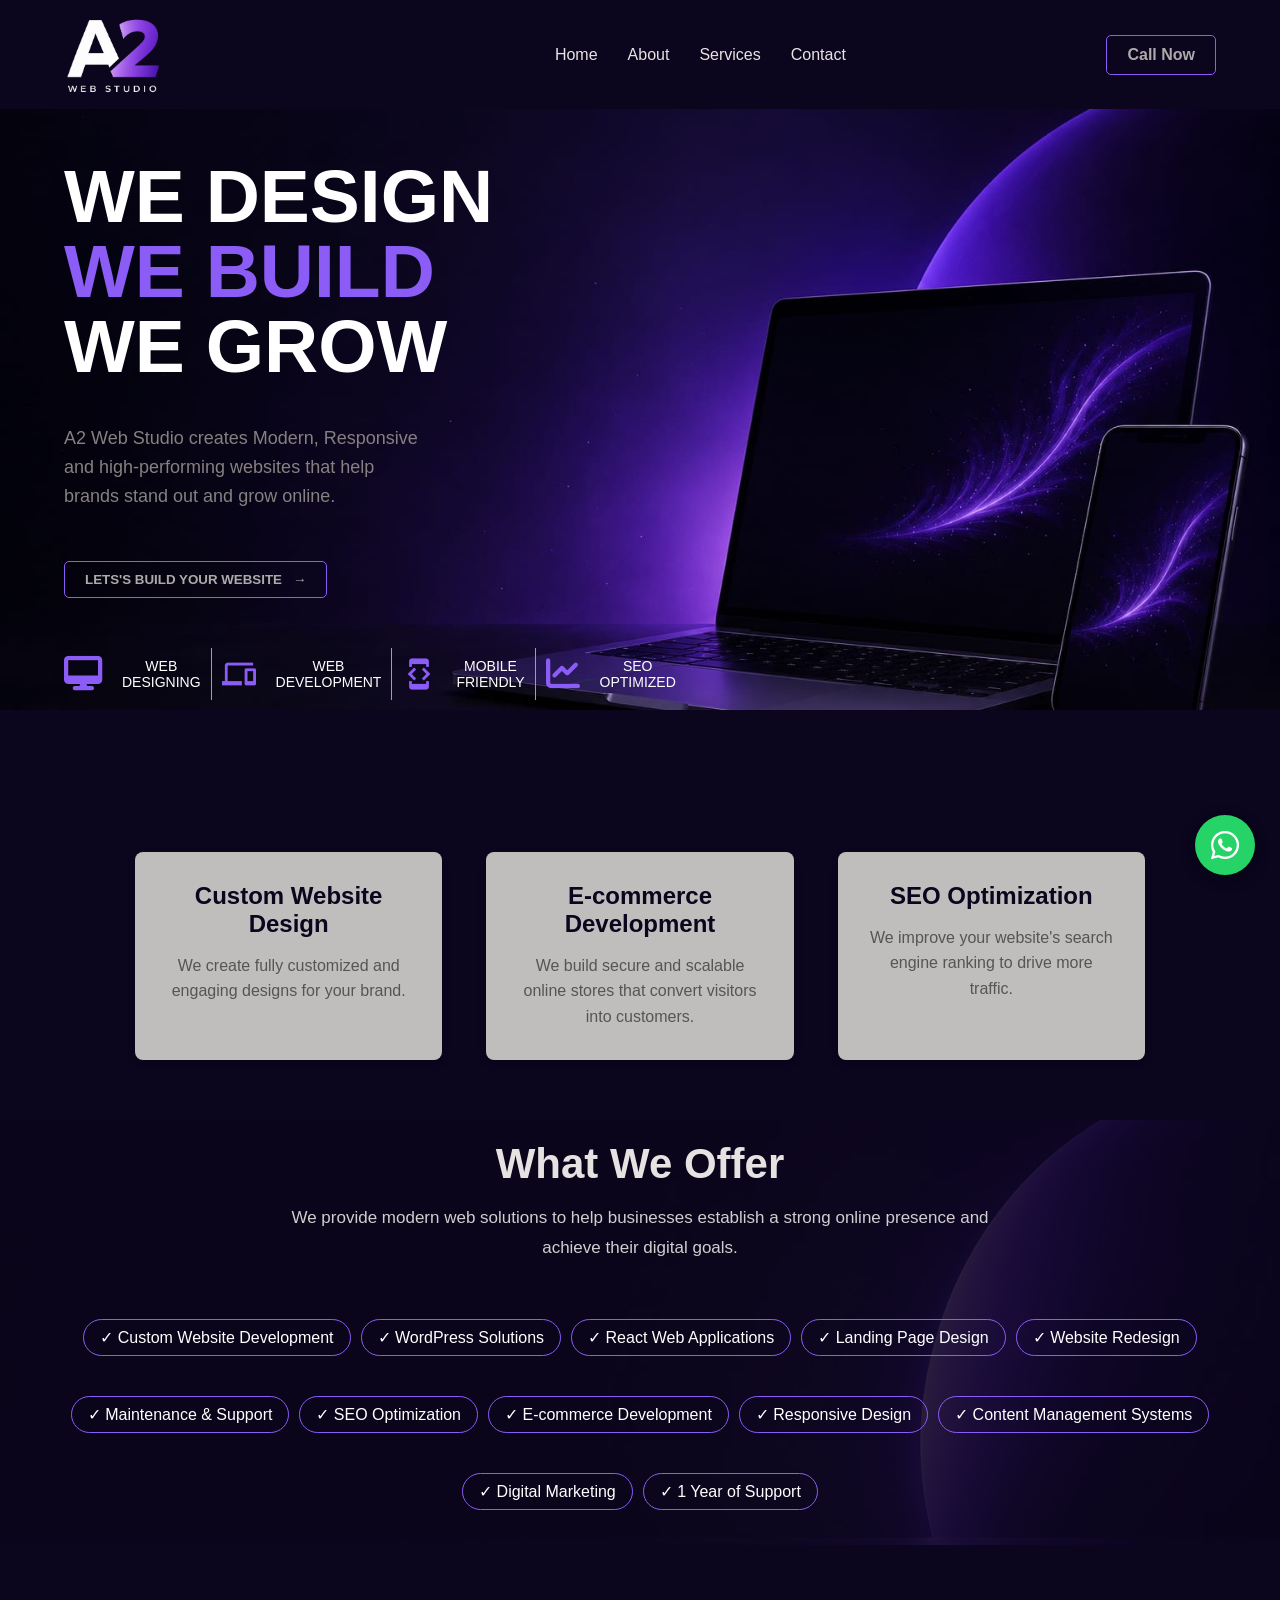
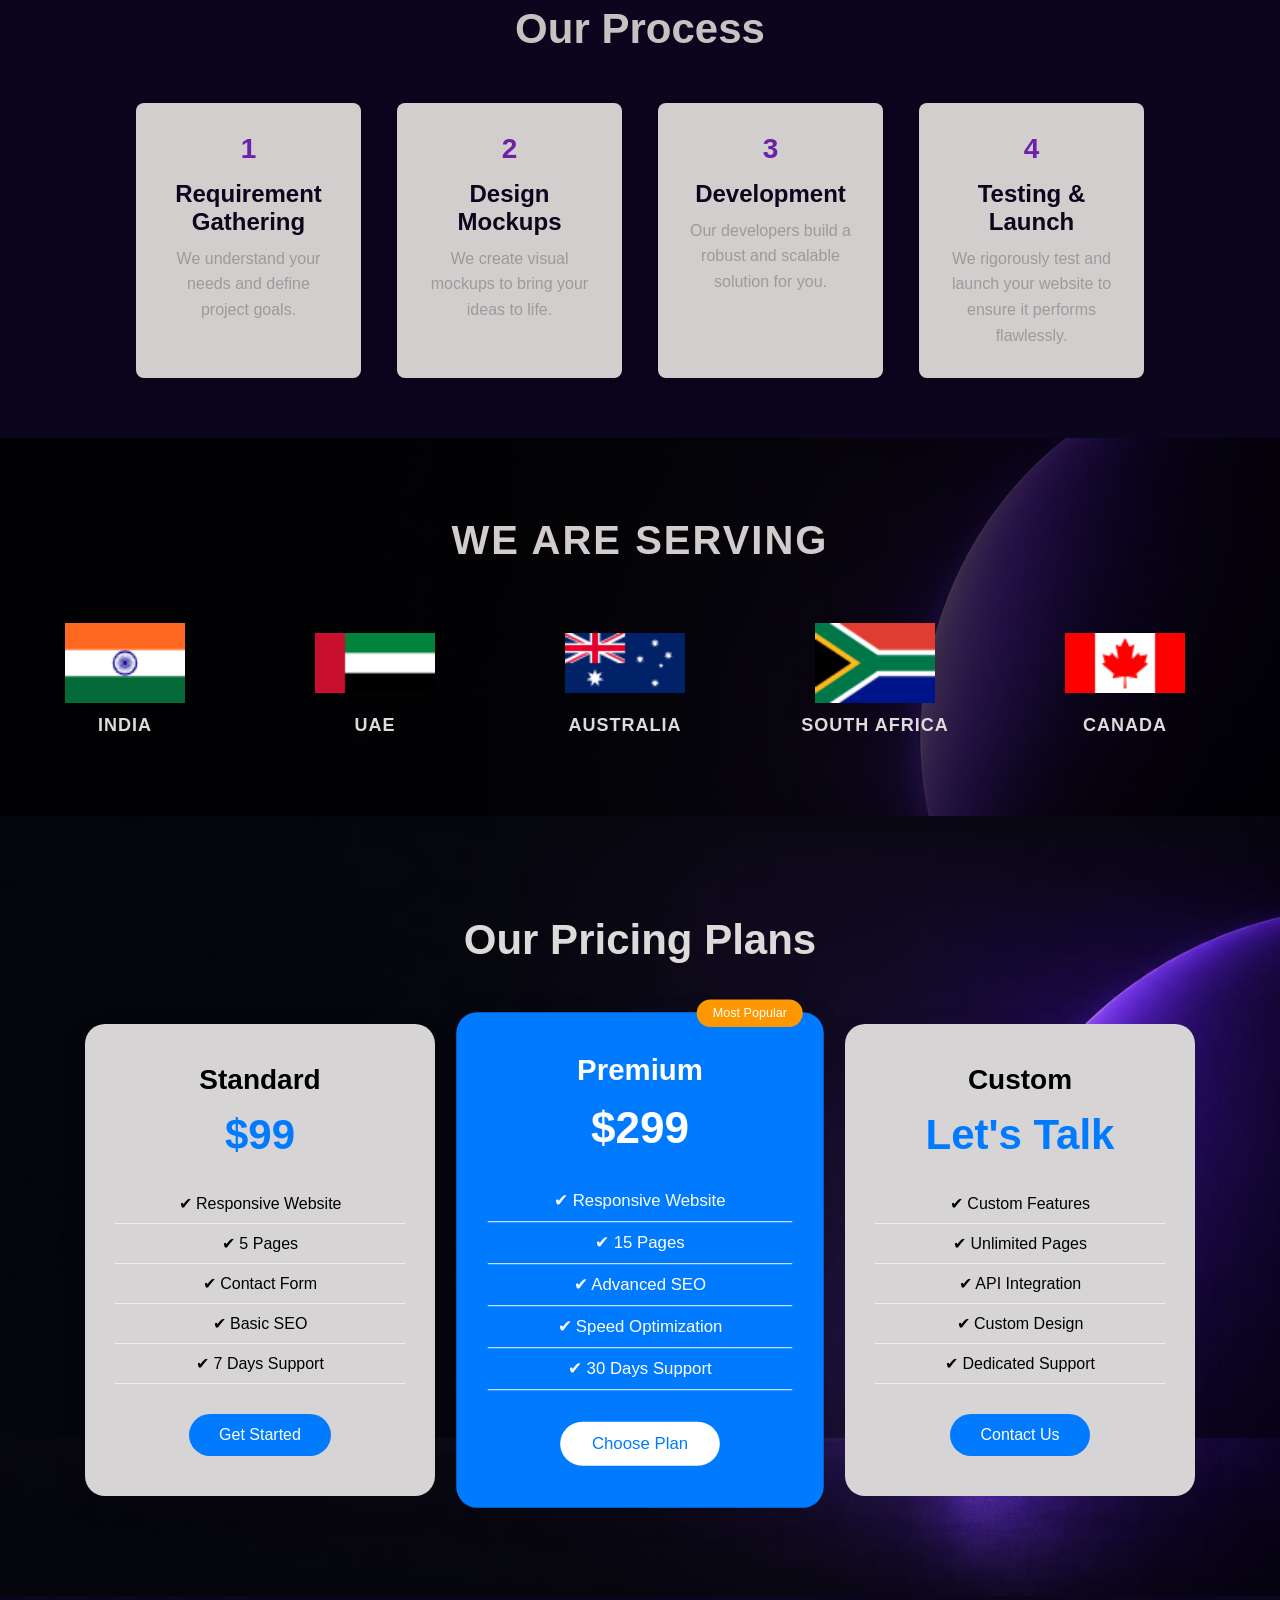
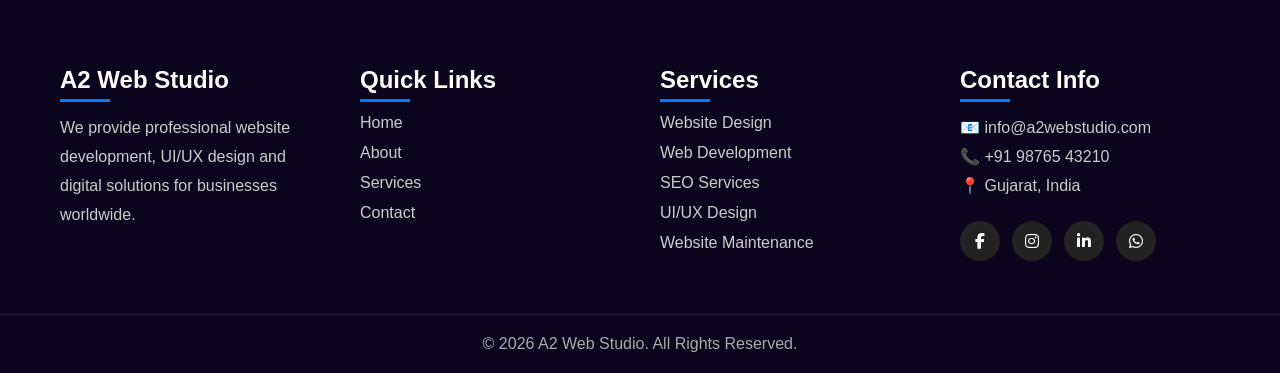
<file: index.html>
<!DOCTYPE html>
<html lang="en">
<head>
    <meta charset="UTF-8">
    <meta name="viewport" content="width=device-width, initial-scale=1.0">
    <title>A2 Web Studio</title>
    <link rel="stylesheet" href="index.css">
    <link rel="stylesheet" href="https://cdnjs.cloudflare.com/ajax/libs/font-awesome/4.7.0/css/font-awesome.min.css">
    <link href="https://fonts.googleapis.com/icon?family=Material+Icons" rel="stylesheet">
    <link rel="stylesheet"
href="https://cdnjs.cloudflare.com/ajax/libs/font-awesome/6.5.1/css/all.min.css">
    <link rel="stylesheet"
href="https://cdnjs.cloudflare.com/ajax/libs/font-awesome/6.7.2/css/all.min.css">
</head>
<body>

<header>

    <!-- Logo -->
    <div class="logo">
        <img src="img/logo1.png" alt="A2 Web Studio">
    </div>

    <!-- Navigation -->
    <nav class="navigation">
        <ul>
            <li><a href="index.html">Home</a></li>
            <li><a href="about.html">About</a></li>
            <li><a href="services.html">Services</a></li>
            <li><a href="contact.html">Contact</a></li>
        </ul>
    </nav>

    <!-- Call Button -->
    <div class="header-btn">
        <a href="tel:+919999999999" class="call-btn">
            Call Now
        </a>
    </div>

    <!-- Toggle Button -->
    <div class="toggle-btn">
        ☰
    </div>

</header>


<!--==========================================================
                  Banner Section
================================================================-->

<div class="banner">

    <div class="banner-content">

       <h1>WE DESIGN<br>
        <span style="color:#8b5cf6;">WE BUILD</span>
        <br>WE GROW</h1>

        

       <p>A2 Web Studio creates Modern, Responsive<br> and high-performing websites that help<br> brands stand out and grow online.</p>

       <button>LETS'S BUILD YOUR WEBSITE &nbsp; →</button>


    <div class="icon">

       <i class="fa fa-desktop" style="font-size:34px; color:#8b5cf6;"></i> 
       <span>WEB <br>DESIGNING</span>

       <i class="material-icons" style="font-size:34px;color:#8b5cf6">devices</i>
       <span>WEB <br>DEVELOPMENT</span>

       <i class="material-icons" style="font-size:34px;color:#8b5cf6">developer_mode</i>
       <span>MOBILE <br>FRIENDLY</span>

       <i class="fa fa-line-chart" style="font-size:34px;color:#8b5cf6"></i>
       <span>SEO <br> OPTIMIZED</span>
    </div>

        
    </div>

</div>
<!--====================================================
            Servies Section
==============================================================-->

<div class="services">
    <h2>Our Services</h2>
    <div class="service-list">
        <div class="service-item">
            <h3>Custom Website Design</h3>
            <p>We create fully customized and engaging designs for your brand.</p>
        </div>
        <div class="service-item">
            <h3>E-commerce Development</h3>
            <p>We build secure and scalable online stores that convert visitors into customers.</p>
        </div>
        <div class="service-item">
            <h3>SEO Optimization</h3>
            <p>We improve your website's search engine ranking to drive more traffic.</p>
        </div>
    </div>
</div>

<!--===================================================
            offer Section
======================================================-->
<section class="offer">
    
    <div class="offer-content">
        <h2>What We Offer</h2>
        
        <p>
            We provide modern web solutions to help businesses establish
            a strong online presence and achieve their digital goals.
        </p>

        <ul class="offer-list">
            <li>✓ Custom Website Development</li>
            <li>✓ WordPress Solutions</li>
            <li>✓ React Web Applications</li>
            <li>✓ Landing Page Design</li>
            <li>✓ Website Redesign</li>
            <li>✓ Maintenance & Support</li>
            <li>✓ SEO Optimization</li>
            <li>✓ E-commerce Development</li>
            <li>✓ Responsive Design</li>
            <li>✓ Content Management Systems</li>
            <li>✓ Digital Marketing</li>
            <li>✓ 1 Year of Support</li>
        </ul>

    </div>

</section>
<!--===================================================
            our process section
======================================================-->

<section class="process">
    <h2>Our Process</h2>
    <div class="process-steps">
        <div class="step">
            <div class="step-number">1</div>
            <h3>Requirement Gathering</h3>
            <p>We understand your needs and define project goals.</p>
        </div>
        <div class="step">
            <div class="step-number">2</div>
            <h3>Design Mockups</h3>
            <p>We create visual mockups to bring your ideas to life.</p>
        </div>
        <div class="step">
            <div class="step-number">3</div>
            <h3>Development</h3>
            <p>Our developers build a robust and scalable solution for you.</p>
        </div>
        <div class="step">
            <div class="step-number">4</div>
            <h3>Testing & Launch</h3>
            <p>We rigorously test and launch your website to ensure it performs flawlessly.</p>
        </div>
    </div>
</section>

<!--=======================================================
                    Serving section
=====================================================================-->


<div class="logo-slider">
    <h2>WE ARE SERVING</h2>

    <div class="logo-slide-track">

        <div class="slide">
            <img src="img/in.png" alt="India">
            <p>India</p>
        </div>

        <div class="slide">
            <img src="img/ae.png" alt="UAE">
            <p>UAE</p>
        </div>

        <div class="slide">
            <img src="img/au.png" alt="Australia">
            <p>Australia</p>
        </div>

        <div class="slide">
            <img src="img/za.png" alt="South Africa">
            <p>South Africa</p>
        </div>

        <div class="slide">
            <img src="img/ca.png" alt="Canada">
            <p>Canada</p>
        </div>

        <div class="slide">
            <img src="img/us.png" alt="USA">
            <p>USA</p>
        </div>

        <div class="slide">
            <img src="img/thailend.png" alt="Thailand">
            <p>Thailand</p>
        </div>

        <div class="slide">
            <img src="img/fr.png" alt="France">
            <p>France</p>
        </div>

        <!-- Duplicate for infinite scrolling -->

        <div class="slide">
            <img src="img/in.png" alt="India">
            <p>India</p>
        </div>

        <div class="slide">
            <img src="img/ae.png" alt="UAE">
            <p>UAE</p>
        </div>

        <div class="slide">
            <img src="img/au.png" alt="Australia">
            <p>Australia</p>
        </div>

        <div class="slide">
            <img src="img/za.png" alt="South Africa">
            <p>South Africa</p>
        </div>

        <div class="slide">
            <img src="img/ca.png" alt="Canada">
            <p>Canada</p>
        </div>

        <div class="slide">
            <img src="img/us.png" alt="USA">
            <p>USA</p>
        </div>

        <div class="slide">
            <img src="img/thailend.png" alt="Thailand">
            <p>Thailand</p>
        </div>

        <div class="slide">
            <img src="img/fr.png" alt="France">
            <p>France</p>
        </div>

    </div>
</div>
<!--========================================================
                    plan section
==============================================================-->

<section class="pricing-section">
    <h2>Our Pricing Plans</h2>

    <div class="pricing-container">

        <!-- Standard Plan -->
        <div class="pricing-card">
            <h3>Standard</h3>
            <div class="price">$99</div>
            <ul>
                <li>✔ Responsive Website</li>
                <li>✔ 5 Pages</li>
                <li>✔ Contact Form</li>
                <li>✔ Basic SEO</li>
                <li>✔ 7 Days Support</li>
            </ul>
            <a href="#" class="plan-btn">Get Started</a>
        </div>

        <!-- Premium Plan -->
        <div class="pricing-card featured">
            <span class="badge">Most Popular</span>
            <h3>Premium</h3>
            <div class="price">$299</div>
            <ul>
                <li>✔ Responsive Website</li>
                <li>✔ 15 Pages</li>
                <li>✔ Advanced SEO</li>
                <li>✔ Speed Optimization</li>
                <li>✔ 30 Days Support</li>
            </ul>
            <a href="#" class="plan-btn">Choose Plan</a>
        </div>

        <!-- Custom Plan -->
        <div class="pricing-card">
            <h3>Custom</h3>
            <div class="price">Let's Talk</div>
            <ul>
                <li>✔ Custom Features</li>
                <li>✔ Unlimited Pages</li>
                <li>✔ API Integration</li>
                <li>✔ Custom Design</li>
                <li>✔ Dedicated Support</li>
            </ul>
            <a href="#" class="plan-btn">Contact Us</a>
        </div>

    </div>
</section>

<!--=====================================================
                Footer
==============================================================-->

<footer class="footer">
    <div class="footer-container">

        <!-- Company Info -->
        <div class="footer-box">
            <h3>A2 Web Studio</h3>
            <p>
                We provide professional website development,
                UI/UX design and digital solutions for businesses worldwide.
            </p>
        </div>

        <!-- Quick Links -->
        <div class="footer-box">
            <h3>Quick Links</h3>
            <ul>
                <li><a href="index.html">Home</a></li>
                <li><a href="about.html">About</a></li>
                <li><a href="services.html">Services</a></li>
                <li><a href="contact.html">Contact</a></li>
            </ul>
        </div>

        <!-- Services -->
        <div class="footer-box">
            <h3>Services</h3>
            <ul>
                <li><a href="#">Website Design</a></li>
                <li><a href="#">Web Development</a></li>
                <li><a href="#">SEO Services</a></li>
                <li><a href="#">UI/UX Design</a></li>
                <li><a href="#">Website Maintenance</a></li>
            </ul>
        </div>

        <!-- Contact -->
        <div class="footer-box">
            <h3>Contact Info</h3>
            <p>📧 info@a2webstudio.com</p>
            <p>📞 +91 98765 43210</p>
            <p>📍 Gujarat, India</p>

            <div class="social-links">
                <a href="#"><i class="fab fa-facebook-f"></i></a>
                <a href="#"><i class="fab fa-instagram"></i></a>
                <a href="#"><i class="fab fa-linkedin-in"></i></a>
                <a href="#"><i class="fab fa-whatsapp"></i></a>
            </div>
        </div>

    </div>

    <div class="footer-bottom">
        <p>© 2026 A2 Web Studio. All Rights Reserved.</p>
    </div>
</footer>

<a href="https://wa.me/919999999999?text=Hello%20A2%20Web%20Studio,%20I%20want%20a%20website."
   class="whatsapp-float"
   target="_blank">

    <i class="fab fa-whatsapp"></i>
</a>
<script src="index.js"></script>

</body>
</html>
</file>
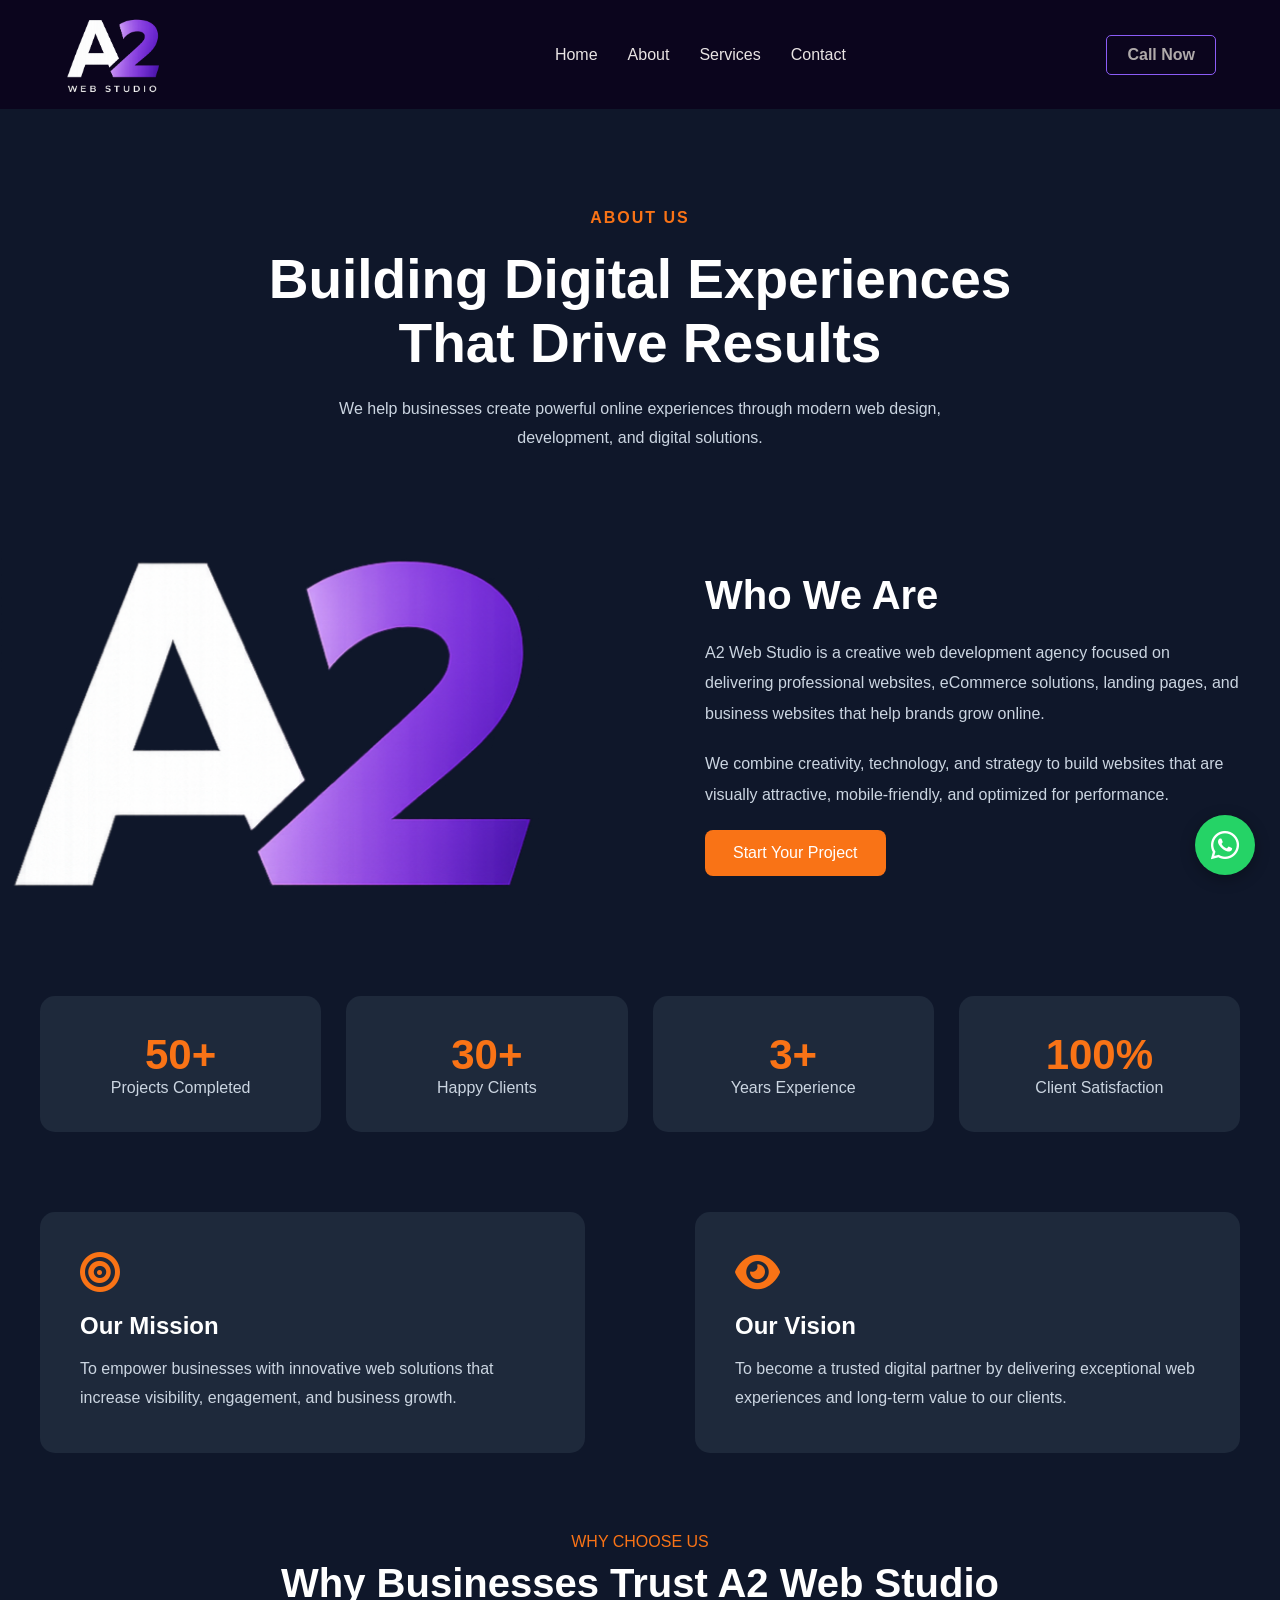
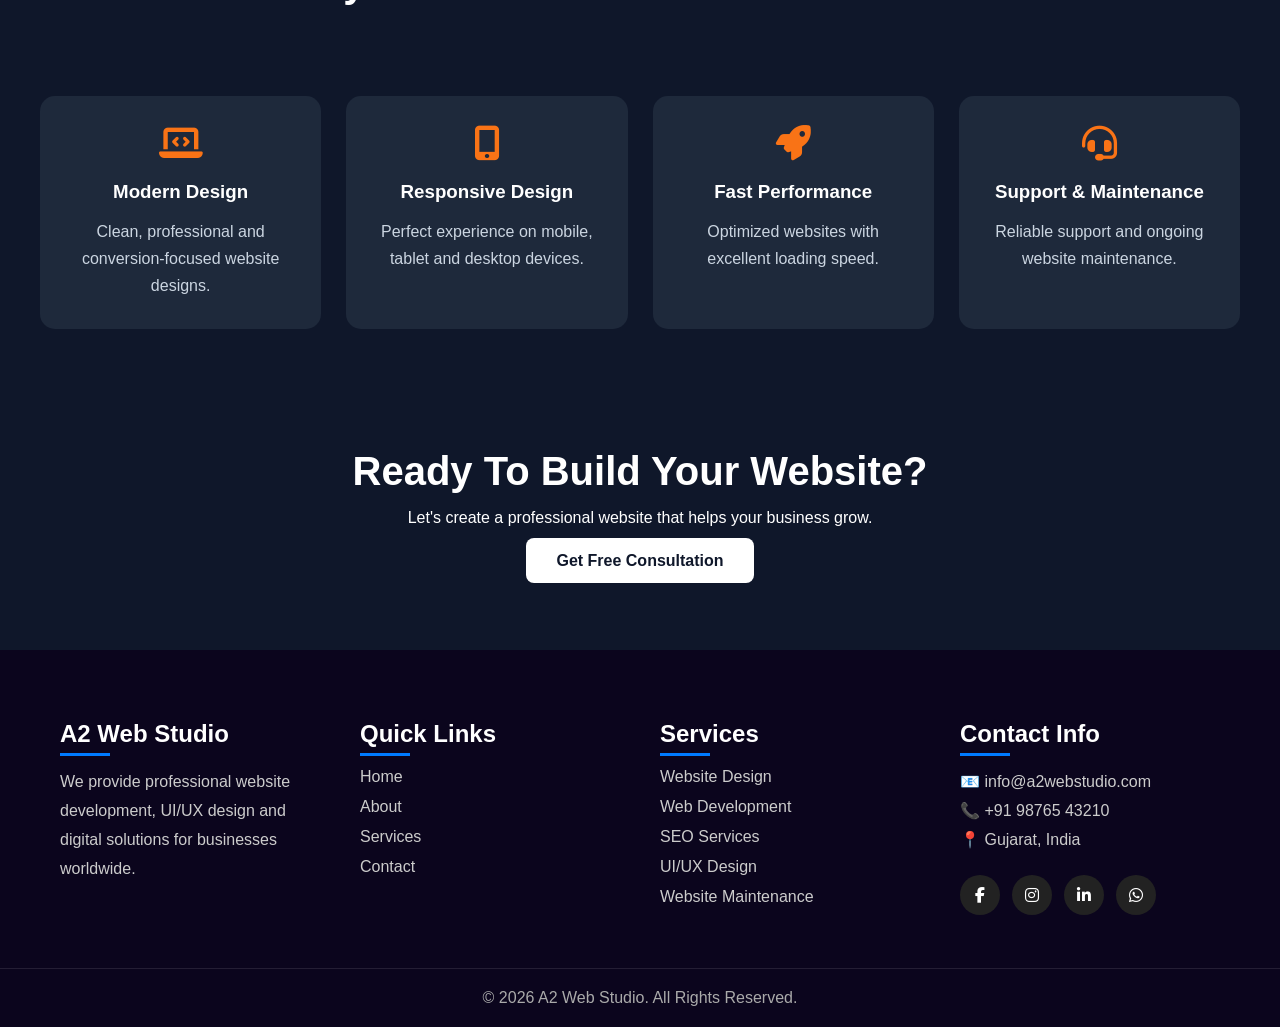
<file: about.html>
<!DOCTYPE html>
<html lang="en">
<head>
    <meta charset="UTF-8">
    <meta name="viewport" content="width=device-width, initial-scale=1.0">
    <title>A2 Web Studio</title>
    <link rel="stylesheet" href="index.css">
    <link rel="stylesheet" href="https://cdnjs.cloudflare.com/ajax/libs/font-awesome/4.7.0/css/font-awesome.min.css">
    <link href="https://fonts.googleapis.com/icon?family=Material+Icons" rel="stylesheet">
    <link rel="stylesheet"
href="https://cdnjs.cloudflare.com/ajax/libs/font-awesome/6.5.1/css/all.min.css">
    <link rel="stylesheet"
href="https://cdnjs.cloudflare.com/ajax/libs/font-awesome/6.7.2/css/all.min.css">

<style>

.about-hero{
    background:#0f172a;
    padding:100px 20px 0;
    text-align:center;
}   

.about-hero span{
    color:#f97316;
    letter-spacing:2px;
    font-weight:600;
}

.about-hero h1{
    color:#fff;
    font-size:55px;
    max-width:850px;
    margin:20px auto;
}

.about-hero p{
    color:#cbd5e1;
    max-width:700px;
    margin:auto;
    line-height:1.8;
}

.about-content{
    background:#0f172a;
    padding:80px 0;
}

.about-grid{
    display:grid;
    grid-template-columns:1fr 1fr;
    gap:50px;
    align-items:center;
}

.about-image img{
    width:90%;
    border-radius:20px;
    display:block;
}
.about-left{
    padding: 40px;
}
.about-left h2{
    color:#fff;
    font-size:40px;
    margin-bottom:20px;
}

.about-left p{
    color:#cbd5e1;
    line-height:1.9;
    margin-bottom:20px;
}

.about-btn{
    display:inline-block;
    background:#f97316;
    color:#fff;
    padding:14px 28px;
    border-radius:8px;
    text-decoration:none;
}

.stats-section{
    background:#0f172a;
    padding-bottom:80px;
}

.stats-grid{
    display:grid;
    grid-template-columns:repeat(4,1fr);
    gap:25px;
    padding: 0 40px;
}

.stat-box{
    background:#1e293b;
    padding:35px;
    border-radius:15px;
    text-align:center;
}

.stat-box h3{
    color:#f97316;
    font-size:42px;
}

.stat-box p{
    color:#cbd5e1;
}

.mission-section{
    background:#0f172a;
    padding-bottom:80px;
}

.mission-grid{
    display:grid;
    grid-template-columns:repeat(2,1fr);
    gap:30px;
}

.mission-box{
    background:#1e293b;
    padding:40px;
    margin:0 40px;
    border-radius:15px;
}

.mission-box i{
    color:#f97316;
    font-size:40px;
    margin-bottom:20px;
}

.mission-box h2{
    color:#fff;
    margin-bottom:15px;
}

.mission-box p{
    color:#cbd5e1;
    line-height:1.8;
}

.why-us{
    background:#0f172a;
    padding-bottom:80px;
}

.section-title{
    text-align:center;
    margin-bottom:50px;
}

.section-title span{
    color:#f97316;
}

.section-title h2{
    color:#fff;
    margin-top:10px;
    font-size:40px;
}

.why-grid{
    display:grid;
    grid-template-columns:repeat(4,1fr);
    gap:25px;
    padding: 40px;
}

.why-card{
    background:#1e293b;
    padding:30px;
    border-radius:15px;
    text-align:center;
}

.why-card i{
    color:#f97316;
    font-size:35px;
    margin-bottom:20px;
}

.why-card h3{
    color:#fff;
    margin-bottom:15px;
}

.why-card p{
    color:#cbd5e1;
    line-height:1.7;
}

.cta-section{
    background:#0f172a;
    text-align:center;
    padding:0px 20px 80px;
}

.cta-section h2{
    color:#fff;
    font-size:40px;
    margin-bottom:15px;
}

.cta-section p{
    color:#fff;
    margin-bottom:25px;
}

.cta-section a{
    background:#fff;
    color:#0f172a;
    padding:14px 30px;
    text-decoration:none;
    border-radius:8px;
    font-weight:600;
}

/* Tablet */

@media(max-width:991px){

    .about-grid,
    .mission-grid{
        grid-template-columns:1fr;
    }

    .stats-grid,
    .why-grid{
        grid-template-columns:repeat(2,1fr);
    }
}

/* Mobile */

@media(max-width:767px){

    .about-hero h1{
        font-size:34px;
    }

    .about-left h2,
    .section-title h2,
    .cta-section h2{
        font-size:28px;
    }
    .about-left{
        padding: 15px;
    }

    .stats-grid,
    .why-grid{
        grid-template-columns:1fr;
        padding:15px;
    }

    .about-content,
    .mission-section,
    .why-us{
        padding-left:15px;
        padding-right:15px;
    }
    .mission-box{
    padding: 15px;
    margin: 0 15px;
    }
}
</style>
</head>
<body>

<header>

    <!-- Logo -->
    <div class="logo">
        <img src="img/logo1.png" alt="A2 Web Studio">
    </div>

    <!-- Navigation -->
    <nav class="navigation">
        <ul>
            <li><a href="index.html">Home</a></li>
            <li><a href="about.html">About</a></li>
            <li><a href="services.html">Services</a></li>
            <li><a href="contact.html">Contact</a></li>
        </ul>
    </nav>

    <!-- Call Button -->
    <div class="header-btn">
        <a href="tel:+919999999999" class="call-btn">
            Call Now
        </a>
    </div>

    <!-- Toggle Button -->
    <div class="toggle-btn">
        ☰
    </div>

</header>
<a href="https://wa.me/919999999999?text=Hello%20A2%20Web%20Studio,%20I%20want%20a%20website."
   class="whatsapp-float"
   target="_blank">

    <i class="fab fa-whatsapp"></i>
</a>
<!--======================================================
                    About Section
===============================================================-->

<!-- =========================
      ABOUT HERO SECTION
========================= -->

<section class="about-hero">
    <div class="container">
        <span>ABOUT US</span>
        <h1>Building Digital Experiences That Drive Results</h1>
        <p>
            We help businesses create powerful online experiences through
            modern web design, development, and digital solutions.
        </p>
    </div>
</section>

<!-- =========================
      ABOUT CONTENT
========================= -->

<section class="about-content">
    <div class="container about-grid">

        <div class="about-image">
            <img src="img/logo2.png" alt="About A2 Web Studio">
        </div>

        <div class="about-left">
            <h2>Who We Are</h2>

            <p>
                A2 Web Studio is a creative web development agency focused on
                delivering professional websites, eCommerce solutions, landing
                pages, and business websites that help brands grow online.
            </p>

            <p>
                We combine creativity, technology, and strategy to build
                websites that are visually attractive, mobile-friendly, and
                optimized for performance.
            </p>

            <a href="contact.html" class="about-btn">
                Start Your Project
            </a>
        </div>

    </div>
</section>

<!-- =========================
      STATS SECTION
========================= -->

<section class="stats-section">
    <div class="container stats-grid">

        <div class="stat-box">
            <h3>50+</h3>
            <p>Projects Completed</p>
        </div>

        <div class="stat-box">
            <h3>30+</h3>
            <p>Happy Clients</p>
        </div>

        <div class="stat-box">
            <h3>3+</h3>
            <p>Years Experience</p>
        </div>

        <div class="stat-box">
            <h3>100%</h3>
            <p>Client Satisfaction</p>
        </div>

    </div>
</section>

<!-- =========================
      MISSION & VISION
========================= -->

<section class="mission-section">
    <div class="container mission-grid">

        <div class="mission-box">
            <i class="fas fa-bullseye"></i>
            <h2>Our Mission</h2>
            <p>
                To empower businesses with innovative web solutions that
                increase visibility, engagement, and business growth.
            </p>
        </div>

        <div class="mission-box">
            <i class="fas fa-eye"></i>
            <h2>Our Vision</h2>
            <p>
                To become a trusted digital partner by delivering exceptional
                web experiences and long-term value to our clients.
            </p>
        </div>

    </div>
</section>

<!-- =========================
      WHY CHOOSE US
========================= -->

<section class="why-us">
    <div class="container">

        <div class="section-title">
            <span>WHY CHOOSE US</span>
            <h2>Why Businesses Trust A2 Web Studio</h2>
        </div>

        <div class="why-grid">

            <div class="why-card">
                <i class="fas fa-laptop-code"></i>
                <h3>Modern Design</h3>
                <p>
                    Clean, professional and conversion-focused website designs.
                </p>
            </div>

            <div class="why-card">
                <i class="fas fa-mobile-alt"></i>
                <h3>Responsive Design</h3>
                <p>
                    Perfect experience on mobile, tablet and desktop devices.
                </p>
            </div>

            <div class="why-card">
                <i class="fas fa-rocket"></i>
                <h3>Fast Performance</h3>
                <p>
                    Optimized websites with excellent loading speed.
                </p>
            </div>

            <div class="why-card">
                <i class="fas fa-headset"></i>
                <h3>Support & Maintenance</h3>
                <p>
                    Reliable support and ongoing website maintenance.
                </p>
            </div>

        </div>

    </div>
</section>

<!-- =========================
      CTA SECTION
========================= -->

<section class="cta-section">
    <div class="container">
        <h2>Ready To Build Your Website?</h2>
        <p>
            Let's create a professional website that helps your business grow.
        </p>

        <a href="contact.html">
            Get Free Consultation
        </a>
    </div>
</section>

<!--=====================================================
                Footer
==============================================================-->

<footer class="footer">
    <div class="footer-container">

        <!-- Company Info -->
        <div class="footer-box">
            <h3>A2 Web Studio</h3>
            <p>
                We provide professional website development,
                UI/UX design and digital solutions for businesses worldwide.
            </p>
        </div>

        <!-- Quick Links -->
        <div class="footer-box">
            <h3>Quick Links</h3>
            <ul>
                <li><a href="index.html">Home</a></li>
                <li><a href="about.html">About</a></li>
                <li><a href="services.html">Services</a></li>
                <li><a href="contact.html">Contact</a></li>
            </ul>
        </div>

        <!-- Services -->
        <div class="footer-box">
            <h3>Services</h3>
            <ul>
                <li><a href="#">Website Design</a></li>
                <li><a href="#">Web Development</a></li>
                <li><a href="#">SEO Services</a></li>
                <li><a href="#">UI/UX Design</a></li>
                <li><a href="#">Website Maintenance</a></li>
            </ul>
        </div>

        <!-- Contact -->
        <div class="footer-box">
            <h3>Contact Info</h3>
            <p>📧 info@a2webstudio.com</p>
            <p>📞 +91 98765 43210</p>
            <p>📍 Gujarat, India</p>

            <div class="social-links">
                <a href="#"><i class="fab fa-facebook-f"></i></a>
                <a href="#"><i class="fab fa-instagram"></i></a>
                <a href="#"><i class="fab fa-linkedin-in"></i></a>
                <a href="#"><i class="fab fa-whatsapp"></i></a>
            </div>
        </div>

    </div>

    <div class="footer-bottom">
        <p>© 2026 A2 Web Studio. All Rights Reserved.</p>
    </div>
</footer>


<script src="index.js"></script>

</body>
</html>
</file>
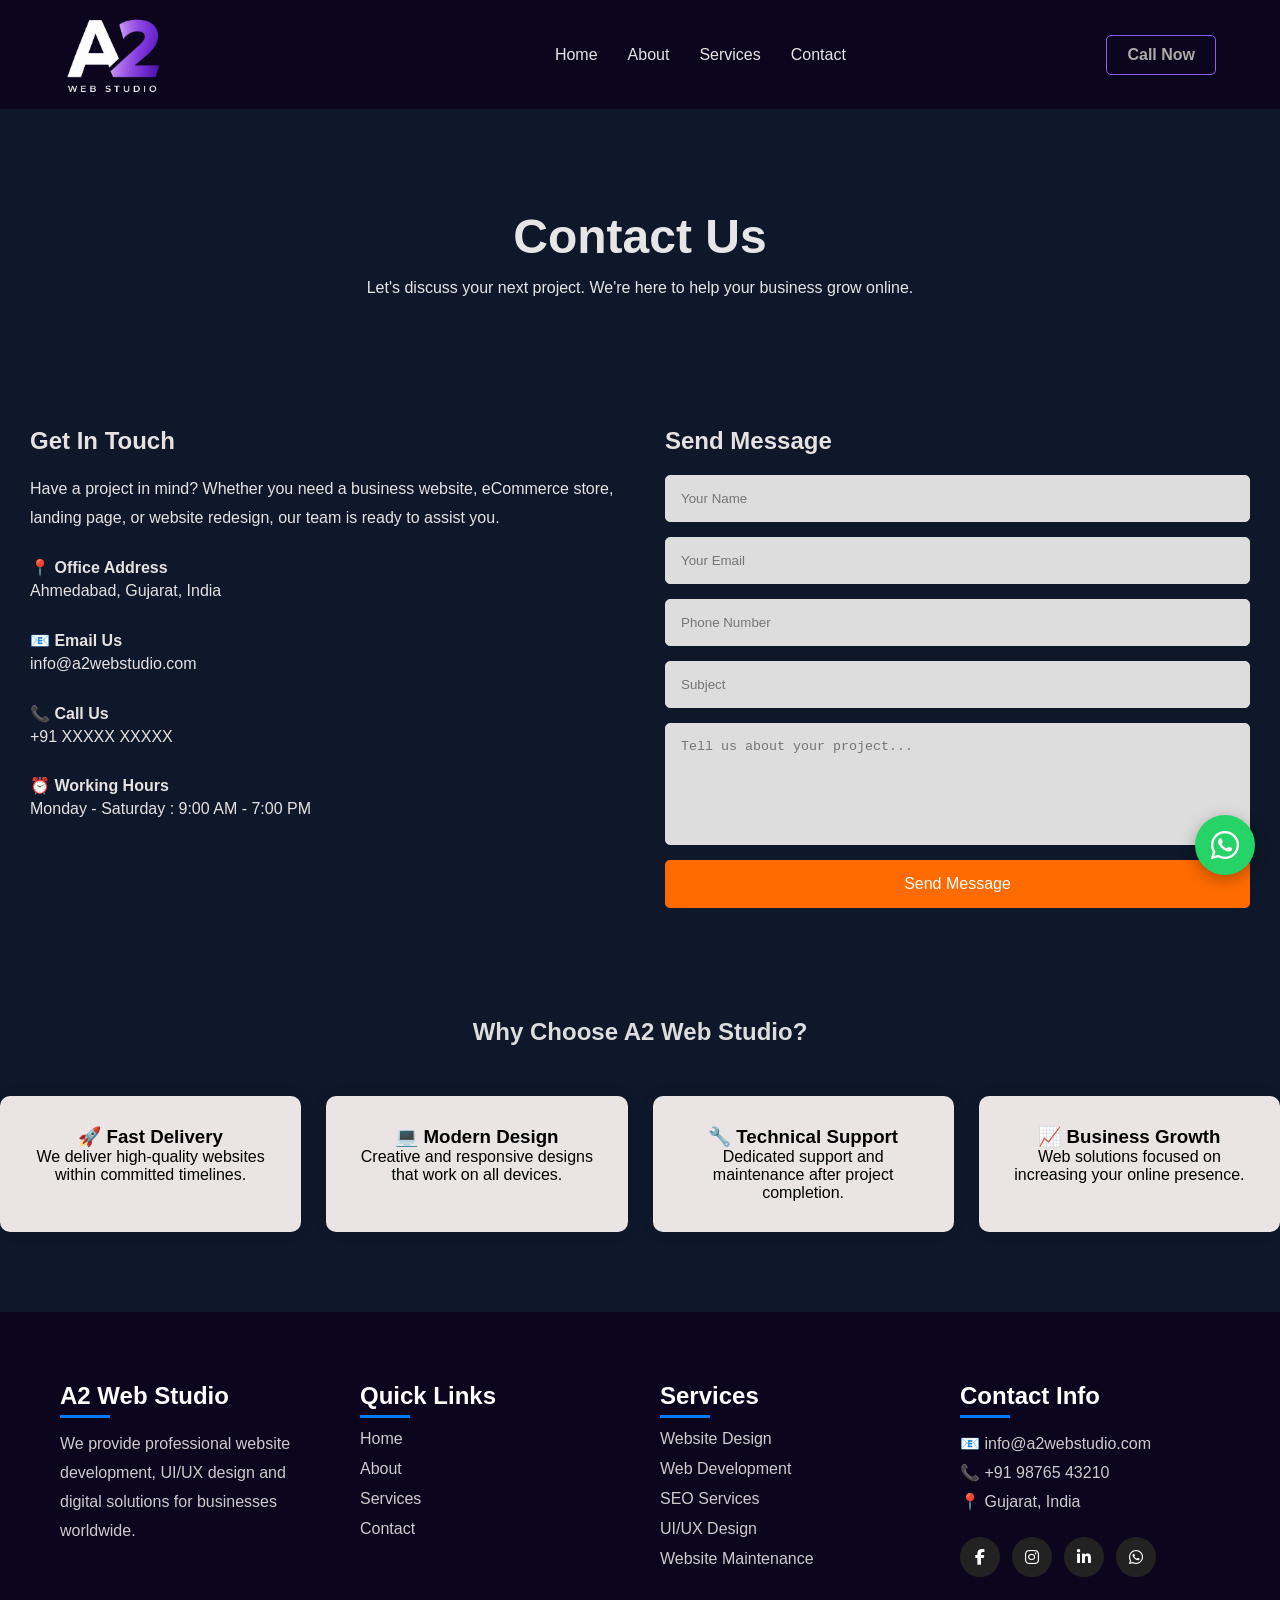
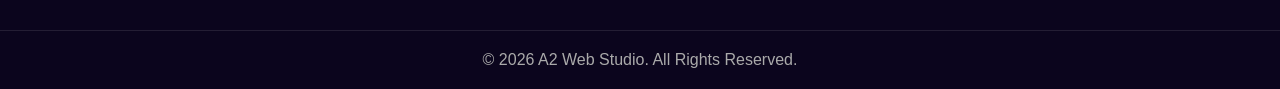
<file: contact.html>
<!DOCTYPE html>
<html lang="en">
<head>
    <meta charset="UTF-8">
    <meta name="viewport" content="width=device-width, initial-scale=1.0">
    <title>A2 Web Studio</title>
    <link rel="stylesheet" href="index.css">
    <link rel="stylesheet" href="https://cdnjs.cloudflare.com/ajax/libs/font-awesome/4.7.0/css/font-awesome.min.css">
    <link href="https://fonts.googleapis.com/icon?family=Material+Icons" rel="stylesheet">
    <link rel="stylesheet"
href="https://cdnjs.cloudflare.com/ajax/libs/font-awesome/6.5.1/css/all.min.css">
      
<style>
  .contact-banner{
    background:#0f172a;
    color:#e7e6e6;
    text-align:center;
    padding:100px 20px;
}

.contact-banner h1{
    font-size:48px;
    margin-bottom:15px;
}

.contact-banner p{
    max-width:700px;
    margin:auto;
}

.contact-section{
    padding:30px;
    background-color: #0f172a;
    color: #e6e2e2;
}

.contact-wrapper{
    display:grid;
    grid-template-columns:1fr 1fr;
    gap:50px;
}

.contact-info h2,
.contact-form h2{
    margin-bottom:20px;
}

.contact-info p{
    line-height:1.8;
}

.info-box{
    margin-top:25px;
}

.contact-form form{
    display:flex;
    flex-direction:column;
    gap:15px;
}

.contact-form input,
.contact-form textarea{
    padding:15px;
    border:1px solid #ddd;
    border-radius:5px;
    outline:none;
    background-color: #ddd;
}

.contact-form button{
    padding:15px;
    border:none;
    background:#ff6b00;
    color:#fff;
    font-size:16px;
    cursor:pointer;
    border-radius:5px;
}

.contact-form button:hover{
    background:#e55f00;
}

.why-contact{
    background:#0f172a;
    padding:80px 0;
    text-align:center;
}

.why-contact h2{
    margin-bottom:50px;
    color: #ddd;
}

.features{
    display:grid;
    grid-template-columns:repeat(4,1fr);
    gap:25px;
}

.feature-box{
    background:#ebe4e4;
    padding:30px;
    border-radius:10px;
    box-shadow:0 0 15px rgba(0,0,0,0.08);
}

@media(max-width:768px){

    .contact-wrapper{
        grid-template-columns:1fr;
    }

    .features{
        grid-template-columns:1fr;
    }

    .contact-banner h1{
        font-size:35px;
    }
    .container{
      padding: 20px;
    }
}


</style>
</head>
<body>

<header>

    <!-- Logo -->
    <div class="logo">
        <img src="img/logo1.png" alt="A2 Web Studio">
    </div>

    <!-- Navigation -->
    <nav class="navigation">
        <ul>
            <li><a href="index.html">Home</a></li>
            <li><a href="about.html">About</a></li>
            <li><a href="services.html">Services</a></li>
            <li><a href="contact.html">Contact</a></li>
        </ul>
    </nav>

    <!-- Call Button -->
    <div class="header-btn">
        <a href="tel:+919999999999" class="call-btn">
            Call Now
        </a>
    </div>

    <!-- Toggle Button -->
    <div class="toggle-btn">
        ☰
    </div>

</header>
<!--==========================================================
            Contact Section
===============================================================-->
<!-- Contact Hero Section -->
<section class="contact-banner">
    <div class="container">
        <h1>Contact Us</h1>
        <p>Let's discuss your next project. We're here to help your business grow online.</p>
    </div>
</section>

<!-- Contact Section -->
<section class="contact-section">
    <div class="container contact-wrapper">

        <!-- Contact Information -->
        <div class="contact-info">
            <h2>Get In Touch</h2>
            <p>
                Have a project in mind? Whether you need a business website,
                eCommerce store, landing page, or website redesign, our team
                is ready to assist you.
            </p>

            <div class="info-box">
                <h4>📍 Office Address</h4>
                <p>Ahmedabad, Gujarat, India</p>
            </div>

            <div class="info-box">
                <h4>📧 Email Us</h4>
                <p>info@a2webstudio.com</p>
            </div>

            <div class="info-box">
                <h4>📞 Call Us</h4>
                <p>+91 XXXXX XXXXX</p>
            </div>

            <div class="info-box">
                <h4>⏰ Working Hours</h4>
                <p>Monday - Saturday : 9:00 AM - 7:00 PM</p>
            </div>
        </div>

        <!-- Contact Form -->
        <div class="contact-form">
            <h2>Send Message</h2>

            <form>
                <input type="text" placeholder="Your Name" required>

                <input type="email" placeholder="Your Email" required>

                <input type="tel" placeholder="Phone Number">

                <input type="text" placeholder="Subject">

                <textarea rows="6" placeholder="Tell us about your project..."></textarea>

                <button type="submit">Send Message</button>
            </form>
        </div>

    </div>
</section>

<!-- Why Contact Us -->
<section class="why-contact">
    <div class="container">
        <h2>Why Choose A2 Web Studio?</h2>

        <div class="features">
            <div class="feature-box">
                <h3>🚀 Fast Delivery</h3>
                <p>We deliver high-quality websites within committed timelines.</p>
            </div>

            <div class="feature-box">
                <h3>💻 Modern Design</h3>
                <p>Creative and responsive designs that work on all devices.</p>
            </div>

            <div class="feature-box">
                <h3>🔧 Technical Support</h3>
                <p>Dedicated support and maintenance after project completion.</p>
            </div>

            <div class="feature-box">
                <h3>📈 Business Growth</h3>
                <p>Web solutions focused on increasing your online presence.</p>
            </div>
        </div>
    </div>
</section>

<a href="https://wa.me/919999999999?text=Hello%20A2%20Web%20Studio,%20I%20want%20a%20website."
   class="whatsapp-float"
   target="_blank">

    <i class="fab fa-whatsapp"></i>
</a>
<!--=====================================================
                Footer
==============================================================-->

<footer class="footer">
    <div class="footer-container">

        <!-- Company Info -->
        <div class="footer-box">
            <h3>A2 Web Studio</h3>
            <p>
                We provide professional website development,
                UI/UX design and digital solutions for businesses worldwide.
            </p>
        </div>

        <!-- Quick Links -->
        <div class="footer-box">
            <h3>Quick Links</h3>
            <ul>
                <li><a href="index.html">Home</a></li>
                <li><a href="about.html">About</a></li>
                <li><a href="services.html">Services</a></li>
                <li><a href="contact.html">Contact</a></li>
            </ul>
        </div>

        <!-- Services -->
        <div class="footer-box">
            <h3>Services</h3>
            <ul>
                <li><a href="#">Website Design</a></li>
                <li><a href="#">Web Development</a></li>
                <li><a href="#">SEO Services</a></li>
                <li><a href="#">UI/UX Design</a></li>
                <li><a href="#">Website Maintenance</a></li>
            </ul>
        </div>

        <!-- Contact -->
        <div class="footer-box">
            <h3>Contact Info</h3>
            <p>📧 info@a2webstudio.com</p>
            <p>📞 +91 98765 43210</p>
            <p>📍 Gujarat, India</p>

            <div class="social-links">
                <a href="#"><i class="fab fa-facebook-f"></i></a>
                <a href="#"><i class="fab fa-instagram"></i></a>
                <a href="#"><i class="fab fa-linkedin-in"></i></a>
                <a href="#"><i class="fab fa-whatsapp"></i></a>
            </div>
        </div>

    </div>

    <div class="footer-bottom">
        <p>© 2026 A2 Web Studio. All Rights Reserved.</p>
    </div>
</footer>


<script src="index.js"></script>

</body>
</html>
</file>
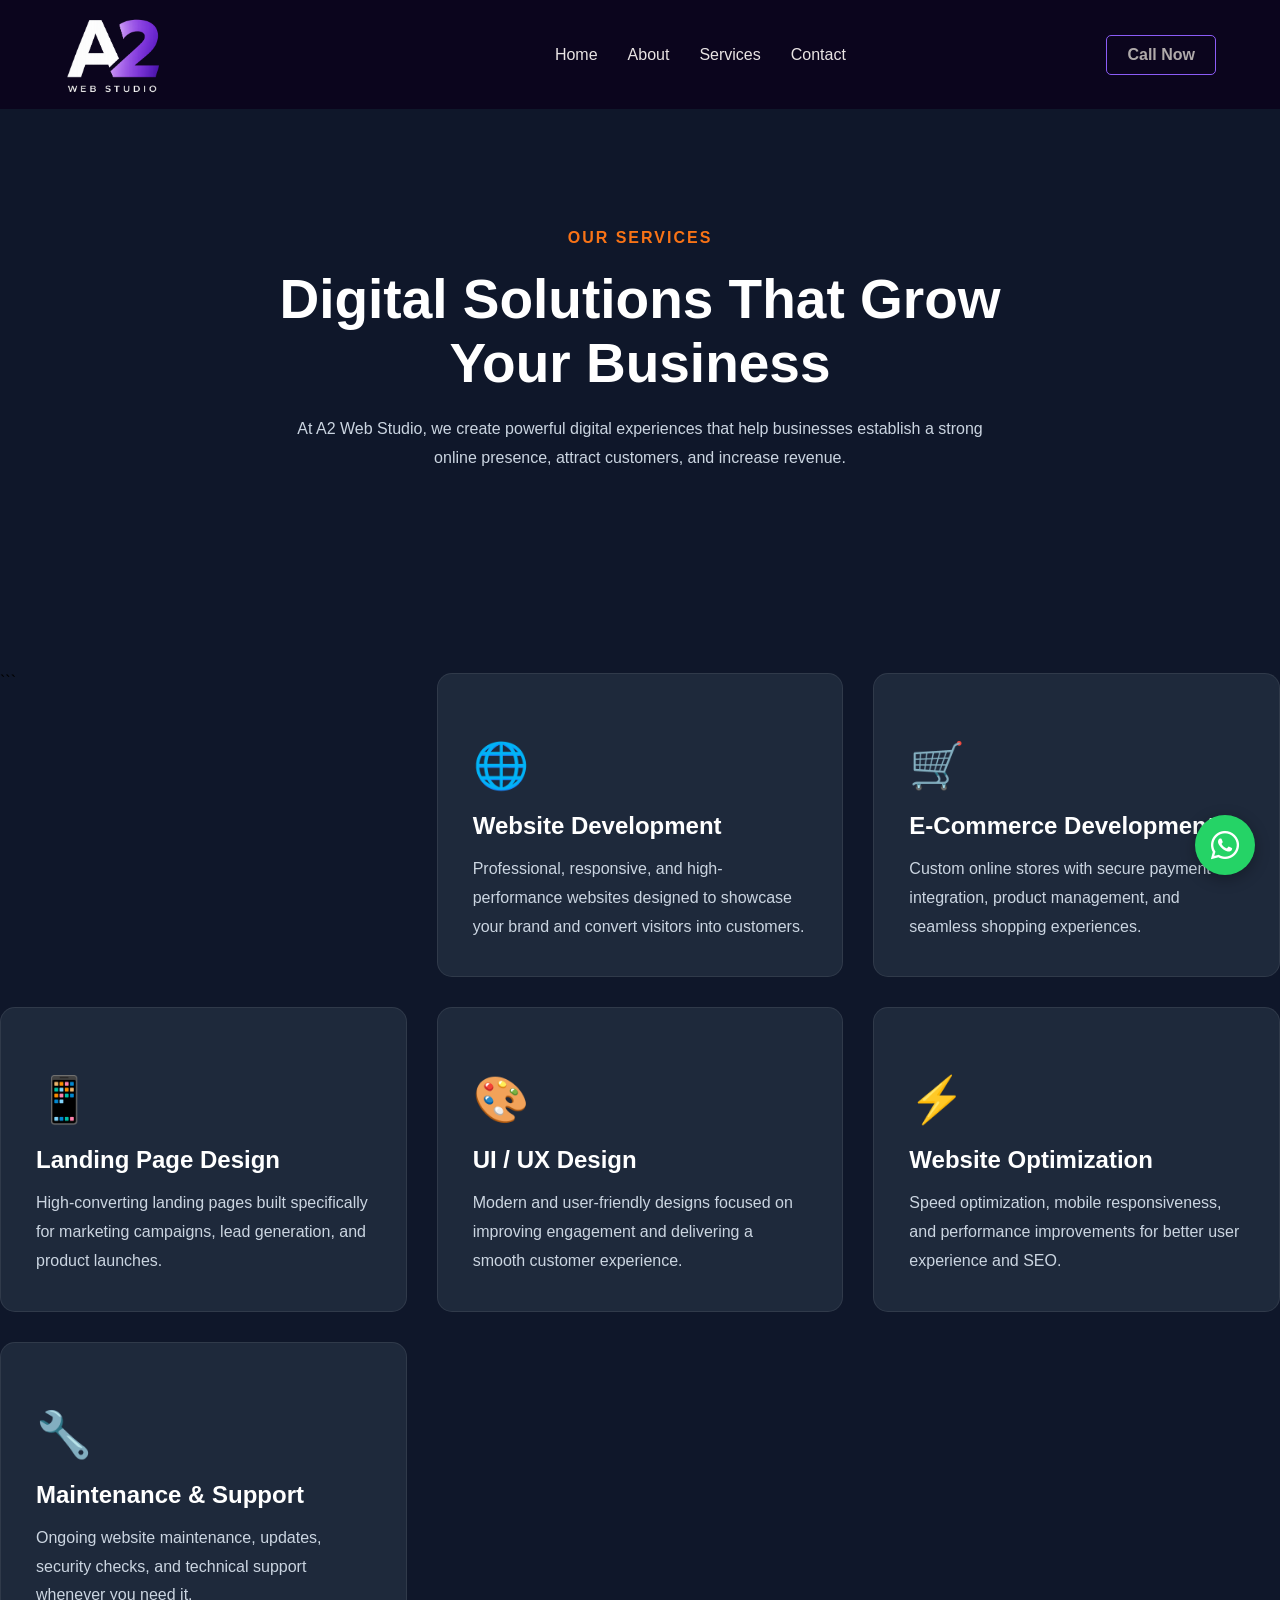
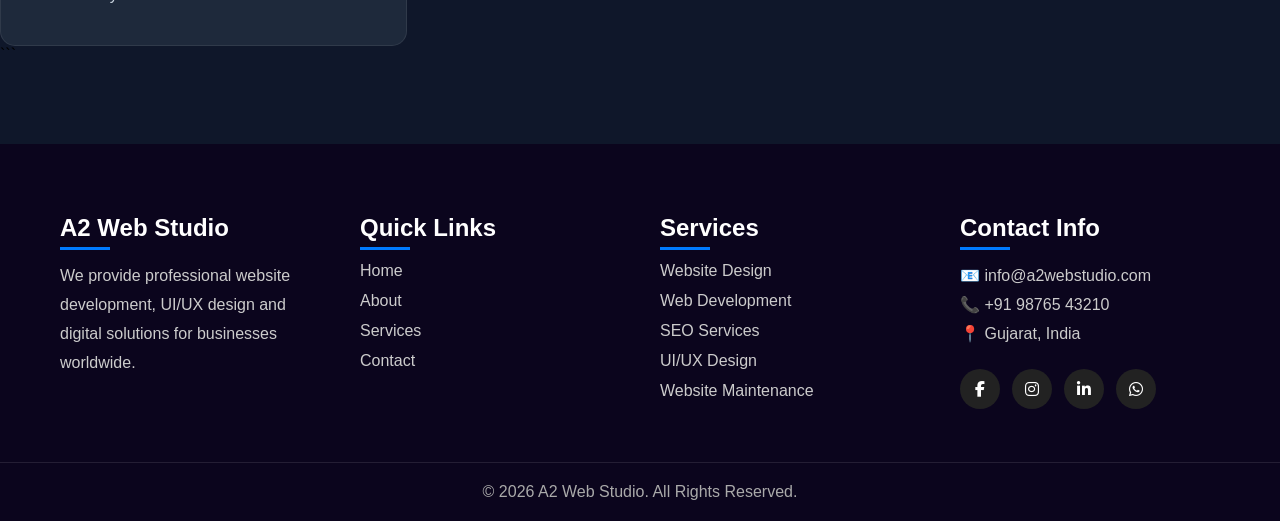
<file: services.html>
<!DOCTYPE html>
<html lang="en">
<head>
    <meta charset="UTF-8">
    <meta name="viewport" content="width=device-width, initial-scale=1.0">
    <title>A2 Web Studio</title>
    <link rel="stylesheet" href="index.css">
    <link rel="stylesheet" href="https://cdnjs.cloudflare.com/ajax/libs/font-awesome/4.7.0/css/font-awesome.min.css">
    <link href="https://fonts.googleapis.com/icon?family=Material+Icons" rel="stylesheet">
    <link rel="stylesheet"
href="https://cdnjs.cloudflare.com/ajax/libs/font-awesome/6.5.1/css/all.min.css">
    <link rel="stylesheet"
href="https://cdnjs.cloudflare.com/ajax/libs/font-awesome/6.7.2/css/all.min.css">

<style>
.services-hero{
    background:#0f172a;
    color:#fff;
    text-align:center;
    padding:120px 20px;
}

.services-hero span{
    color:#f97316;
    font-weight:600;
    letter-spacing:2px;
}

.services-hero h1{
    font-size:55px;
    max-width:800px;
    margin:20px auto;
    font-family:'Poppins',sans-serif;
}

.services-hero p{
    max-width:700px;
    margin:auto;
    line-height:1.8;
    color:#cbd5e1;
}

.services-section{
    background:#0f172a;
    padding:80px 0;
}

.services-section .container{
    display:grid;
    grid-template-columns:repeat(3,1fr);
    gap:30px;
}

.service-card{
    background:#1e293b;
    padding:35px;
    border-radius:15px;
    transition:.3s;
    border:1px solid rgba(255,255,255,.08);
}

.service-card:hover{
    transform:translateY(-8px);
}

.service-card .icon{
    font-size:45px;
    margin-bottom:20px;
}

.service-card h2{
    color:#fff;
    margin-bottom:15px;
    font-size:24px;
}

.service-card p{
    color:#cbd5e1;
    line-height:1.8;
}

/* Tablet */
@media(max-width:991px){
    .services-section .container{
        grid-template-columns:repeat(2,1fr);
    }

    .services-hero h1{
        font-size:42px;
    }
}

/* Mobile */
@media(max-width:767px){

    .services-section .container{
        grid-template-columns:1fr;
        padding: 20px;
    }

    .services-hero{
        padding:80px 15px;
    }

    .services-hero h1{
        font-size:32px;
    }

    .service-card{
        padding:25px;
    }
}

</style>
</head>
<body>

<header>

    <!-- Logo -->
    <div class="logo">
        <img src="img/logo1.png" alt="A2 Web Studio">
    </div>

    <!-- Navigation -->
    <nav class="navigation">
        <ul>
            <li><a href="index.html">Home</a></li>
            <li><a href="about.html">About</a></li>
            <li><a href="services.html">Services</a></li>
            <li><a href="contact.html">Contact</a></li>
        </ul>
    </nav>

    <!-- Call Button -->
    <div class="header-btn">
        <a href="tel:+919999999999" class="call-btn">
            Call Now
        </a>
    </div>

    <!-- Toggle Button -->
    <div class="toggle-btn">
        ☰
    </div>

</header>
<a href="https://wa.me/919999999999?text=Hello%20A2%20Web%20Studio,%20I%20want%20a%20website."
   class="whatsapp-float"
   target="_blank">

    <i class="fab fa-whatsapp"></i>
</a>
<!---===========================================================
                Services Section
==============================================================-->

<section class="services-hero">
    <div class="container">
        <span>OUR SERVICES</span>
        <h1>Digital Solutions That Grow Your Business</h1>
        <p>
            At A2 Web Studio, we create powerful digital experiences that help
            businesses establish a strong online presence, attract customers,
            and increase revenue.
        </p>
    </div>
</section>

<section class="services-section">
    <div class="container">

```
    <div class="service-card">
        <div class="icon">🌐</div>
        <h2>Website Development</h2>
        <p>
            Professional, responsive, and high-performance websites
            designed to showcase your brand and convert visitors into customers.
        </p>
    </div>

    <div class="service-card">
        <div class="icon">🛒</div>
        <h2>E-Commerce Development</h2>
        <p>
            Custom online stores with secure payment integration,
            product management, and seamless shopping experiences.
        </p>
    </div>

    <div class="service-card">
        <div class="icon">📱</div>
        <h2>Landing Page Design</h2>
        <p>
            High-converting landing pages built specifically for
            marketing campaigns, lead generation, and product launches.
        </p>
    </div>

    <div class="service-card">
        <div class="icon">🎨</div>
        <h2>UI / UX Design</h2>
        <p>
            Modern and user-friendly designs focused on improving
            engagement and delivering a smooth customer experience.
        </p>
    </div>

    <div class="service-card">
        <div class="icon">⚡</div>
        <h2>Website Optimization</h2>
        <p>
            Speed optimization, mobile responsiveness, and performance
            improvements for better user experience and SEO.
        </p>
    </div>

    <div class="service-card">
        <div class="icon">🔧</div>
        <h2>Maintenance & Support</h2>
        <p>
            Ongoing website maintenance, updates, security checks,
            and technical support whenever you need it.
        </p>
    </div>

</div>
```

</section>


<!--=====================================================
                Footer
==============================================================-->

<footer class="footer">
    <div class="footer-container">

        <!-- Company Info -->
        <div class="footer-box">
            <h3>A2 Web Studio</h3>
            <p>
                We provide professional website development,
                UI/UX design and digital solutions for businesses worldwide.
            </p>
        </div>

        <!-- Quick Links -->
        <div class="footer-box">
            <h3>Quick Links</h3>
            <ul>
                <li><a href="index.html">Home</a></li>
                <li><a href="about.html">About</a></li>
                <li><a href="services.html">Services</a></li>
                <li><a href="contact.html">Contact</a></li>
            </ul>
        </div>

        <!-- Services -->
        <div class="footer-box">
            <h3>Services</h3>
            <ul>
                <li><a href="#">Website Design</a></li>
                <li><a href="#">Web Development</a></li>
                <li><a href="#">SEO Services</a></li>
                <li><a href="#">UI/UX Design</a></li>
                <li><a href="#">Website Maintenance</a></li>
            </ul>
        </div>

        <!-- Contact -->
        <div class="footer-box">
            <h3>Contact Info</h3>
            <p>📧 info@a2webstudio.com</p>
            <p>📞 +91 98765 43210</p>
            <p>📍 Gujarat, India</p>

            <div class="social-links">
                <a href="#"><i class="fab fa-facebook-f"></i></a>
                <a href="#"><i class="fab fa-instagram"></i></a>
                <a href="#"><i class="fab fa-linkedin-in"></i></a>
                <a href="#"><i class="fab fa-whatsapp"></i></a>
            </div>
        </div>

    </div>

    <div class="footer-bottom">
        <p>© 2026 A2 Web Studio. All Rights Reserved.</p>
    </div>
</footer>


<script src="index.js"></script>

</body>
</html>
</file>
<file: index.css>
*{
    margin:0;
    padding:0;
    box-sizing:border-box;
}

body{
    font-family:Arial, sans-serif;
}

header{
    width:100%;
    background:#0b051d;
    display:flex;
    justify-content:space-between;
    align-items:center;
    padding:15px 5%;
    position:relative;
    
}

.logo{
    width:20%;
}

.logo img{
    width:100px;
    display:block;
}

/* Navigation */

.navigation{
    width:60%;
}

.navigation ul{
    display:flex;
    justify-content:center;
    list-style:none;
    gap:30px;
}

.navigation ul li a{
    color:#fff;
    text-decoration:none;
    font-size:16px;
    transition:0.3s;
}

.navigation ul li a:hover{
    color:#8b5cf6;
}
.navigation ul li a{
    color:#e9e4e4;
    text-decoration:none;
    position:relative;  
    padding-bottom:5px;
}

.navigation ul li a::after{
    content:"";
    position:absolute;
    left:50%;
    bottom:0;
    width:0;
    height:2px;
    background:#8b5cf6;
    transition:all 0.3s ease;
    transform:translateX(-50%);
}

.navigation ul li a:hover::after{
    width:100%;
}

/* Call Button */

.call-btn{
    display:inline-block;
    background:transparent;
    border:#8b5cf6 1px solid;
    color:#afaaaa;
    text-decoration:none;
    padding:10px 20px;
    border-radius:5px;
    font-weight:600;
    transition:0.3s;
}

.call-btn:hover{
    background:#6d28d9;
    color:#fff;
}

/* Toggle Button */

.toggle-btn{
    display:none;
    color:#fff;
    font-size:30px;
    cursor:pointer;
}

/* Mobile Responsive */

@media(max-width:768px){

    .navigation{
        display:none;
        position:absolute;
        top:100%;
        left:0;
        width:100%;
        background:#0b051d;
    }

    .navigation.active{
        display:block;
    }

    .navigation ul{
        flex-direction:column;
        gap:0;
    }

    .navigation ul li{
        text-align:center;
        padding:15px;
        border-bottom:1px solid #444;
    }

    .header-btn{
        display:none;
    }

    .toggle-btn{
        display:block;
    }

    .logo{
        width:auto;
    }

    .logo img{
        width:65px;
    }
}

/*=========================================
          Banner Section
=================================================================*/

.banner{
    width:100%;
    height:auto;
    background:url("img/b1.jpeg") no-repeat center center/cover;
    display:flex;
    justify-content:left;
    align-items:center;
    padding: 50px 5% 10px;
}
.banner-content{
    text-align:center;
    color:#fff;
    width:50%;
    display:flex;
    flex-direction:column;
    align-items:flex-start;
    gap:20px;
}
.banner-content h1{
    font-size:75px;
    margin-bottom:20px;
    text-align:justify;
    line-height:1;
}
.banner-content p{
    font-size:18px;
    margin-bottom:30px;
    text-align:justify;
    line-height:1.6;
    color:rgb(134, 128, 128);
}
.banner-content .btn{
    display:inline-block;
    background:#8b5cf6;
    color:#fff;
    text-decoration:none;
    padding:10px 20px;
    border-radius:5px;
    font-weight:600;
    transition:0.3s;
}


.banner button{
    display:inline-block;
   background:transparent;
   border:1px solid #8b5cf6;
    color:#afaaaa;
    text-decoration:none;
    padding:10px 20px;
    border-radius:5px;
    font-weight:600;
    transition:0.3s;
    
}
.banner button:hover{
    background:#8b5cf6;
    color:#fff;
}

.icon{
    display:flex;
    align-items:center;
    gap:10px;
    color:#fff;
    padding-top:30px;
}
.icon i{
    font-size:36px;
    
}
.icon span{
    font-size:14px;
    white-space:nowrap;
    border-right:1.5px solid #aa88fa;
    padding:10px;
    
}
.icon span:last-child{
    border-right:none;
}

@media screen and (max-width: 768px) {
  
  .banner{
    height:auto;
  }
  
  .banner-content{
    width:100%;
     align-items:center;
     text-align:center;
  }
  .banner-content h1 {
    font-size: 42px;
    margin-bottom: 6px;
    text-align: justify;
    line-height: 1;
}
  .banner-content p {
    font-size: 16px;
    margin-bottom: 20px;
    text-align: justify;
    line-height: 1.6;
    color: rgb(134, 128, 128);
  
}
.icon{
    display: none;
}
}

/*===============================================
            Services Section    
==================================================*/

.services {
    padding: 60px 10%;
    background: #f9f9f9;
    text-align: center;
    background-color:#0b051d;
}

.services h2 {
    font-size: 36px;
    color: #0b051d;
    margin-bottom: 40px;
    font-weight: 700;
}

.service-list {
    display: flex;
    justify-content: space-around;
    flex-wrap: wrap;
    gap: 30px;
}

.service-item {
    background: #c0bdbd;
    padding: 30px;
    border-radius: 8px;
    width: 30%;
    box-shadow: 0 4px 8px rgba(0, 0, 0, 0.1);
    transition: transform 0.3s;
}

.service-item:hover {
    transform: translateY(-10px);
    background: #8b5cf6;
}

.service-item h3 {
    font-size: 24px;
    margin-bottom: 15px;
    color: #0b051d;
}

.service-item p {
    font-size: 16px;
    color: #555;
    line-height: 1.6;
}

@media (max-width: 768px) {
    .service-item {
        width: 100%;
    }
}

/*===============================================
           project Section
==================================================*/

.offer{
    background-image:url("img/bg.jpeg");
    background-size:cover;
    background-position:center;
    padding:20px 5%;
    text-align:center;
    position:relative;
}

.offer::before{
    content:"";
    position:absolute;
    inset:0;
    background:rgba(11,5,29,0.85);
}

.offer-content{
    position:relative;
    z-index:1;
}

.offer-content h2{
    font-size:42px;
    color:#e7e2e2;
    margin-bottom:15px;
}

.offer-content p{
    max-width:700px;
    margin:0 auto 40px;
    color:#cfcfcf;
    line-height:1.8;
    font-size:17px;
}

.offer-list{
    list-style:none;
    padding:0;
    margin:0;
}

.offer-list li{
    color:#fff;
    font-size:20px;
    margin:15px 0;
    transition:0.3s;
}

.offer-list li:hover{
    color:#8b5cf6;
    transform:translateX(5px);
}
.offer-list{
    list-style:none;
    padding:0;
    margin-top:30px;

    display:flex;
    justify-content:center;
    flex-wrap:wrap;
    gap:10px;
}

.offer-list li{
    color:#fff;
    font-size:16px;
    border:1px solid #8b5cf6;
    padding:8px 16px;
    border-radius:30px;
}

/* Mobile */

@media(max-width:768px){

    .offer{
        padding:60px 20px;
    }

    .offer-content h2{
        font-size:32px;
    }

    .offer-content p{
        font-size:15px;
    }

    .offer-list li{
        font-size:14px;
        margin:5px;
        
    }
    .offer-list {
    list-style: none;
    padding: 0;
    display: flex;
    justify-content: center;
    flex-direction: column;
}
}

/*===============================================
            Our Process Section
==================================================*/

.process {
    padding: 60px 10%;
    background: #0b051d;
    text-align: center;
}

.process h2 {
    font-size: 42px;
    margin-bottom: 50px;
    color: #c7c2c2;
    font-weight: 700;
}

.process-steps {
    display: flex;
    justify-content: space-around;
    flex-wrap: wrap;
    gap: 20px;
    
}

.step {
    width: 22%;
    background: #d3cece;
    padding: 30px;
    border-radius: 8px;
    box-shadow: 0 4px 8px rgba(0, 0, 0, 0.1);
    transition: transform 0.3s;
}

.step:hover {
    transform: translateY(-10px);
    background: #8b5cf6;
}

.step-number {
    font-size: 28px;
    font-weight: bold;
    color: #6b21a8;
    margin-bottom: 15px;
}

.step h3 {
    font-size: 24px;
    color: #0b051d;
    margin-bottom: 10px;
}

.step p {
    font-size: 16px;
    color: #9c9a9a;
    line-height: 1.6;
}

@media (max-width: 768px) {
    .process-steps {
        flex-direction: column;
        align-items: center;
    }
    .step {
        width: 80%;
        margin-bottom: 30px;
    }
}

/*===========================================
                Serving section
==============================================*/


.logo-slider{
    overflow: hidden;
    width: 100%;
    padding: 80px 0;
    position: relative;
    text-align: center;

    background-image:
        linear-gradient(rgba(0,0,0,0.7), rgba(0,0,0,0.7)),
        url("img/bg.jpeg");

    background-size: cover;
    background-position: center;
    background-repeat: no-repeat;
}

.logo-slider h2{
    color: #d3cccc;
    font-size: 40px;
    margin-bottom: 60px;
    letter-spacing: 2px;
}

.logo-slide-track{
    display: flex;
    width: calc(250px * 16);
    animation: scroll 25s linear infinite;
}

.logo-slider:hover .logo-slide-track{
    animation-play-state: paused;
}

.slide{
    width: 250px;
    display: flex;
    flex-direction: column;
    align-items: center;
    justify-content: center;
}

.slide img{
    width: 120px;
    height: 80px;
    object-fit: contain;
    transition: 0.4s ease;
}

.slide img:hover{
    transform: scale(1.15);
}

.slide p{
    color: rgb(223, 219, 219);
    font-size: 18px;
    font-weight: 600;
    margin-top: 12px;
    text-transform: uppercase;
    letter-spacing: 1px;
}

@keyframes scroll{
    0%{
        transform: translateX(0);
    }
    100%{
        transform: translateX(calc(-250px * 8));
    }
}

/* Mobile Responsive */
@media (max-width:768px){

    .logo-slider{
        padding: 60px 0;
    }

    .logo-slider h2{
        font-size: 28px;
    }

    .slide{
        width: 180px;
    }

    .slide img{
        width: 90px;
        height: 60px;
    }

    .slide p{
        font-size: 14px;
    }
}

/*==================================================
            plan section
=====================================================*/

.pricing-section{
    padding: 100px 20px;
    background-image:url("img/bg.jpeg");
    background-size:cover;
    background-position:center;
    text-align: center;
}

.pricing-section h2{
    font-size: 42px;
    margin-bottom: 60px;
    color: #dddada;
}

.pricing-container{
    max-width: 1200px;
    margin: auto;
    display: flex;
    gap: 30px;
    justify-content: center;
    flex-wrap: wrap;
}

.pricing-card{
    width: 350px;
    background: #d6d4d4;
    padding: 40px 30px;
    border-radius: 20px;
    box-shadow: 0 10px 30px rgba(0,0,0,0.1);
    transition: .4s;
    position: relative;
}

.pricing-card:hover{
    transform: translateY(-10px);
}

.pricing-card h3{
    font-size: 28px;
    margin-bottom: 15px;
}

.price{
    font-size: 42px;
    font-weight: bold;
    color: #007bff;
    margin-bottom: 25px;
}

.pricing-card ul{
    list-style: none;
    padding: 0;
    margin: 0 0 30px;
}

.pricing-card ul li{
    padding: 10px 0;
    border-bottom: 1px solid #eee;
}

.plan-btn{
    display: inline-block;
    padding: 12px 30px;
    background: #007bff;
    color: #fff;
    text-decoration: none;
    border-radius: 50px;
    transition: .3s;
}

.plan-btn:hover{
    background: #0056b3;
}

.featured{
    background: #007bff;
    color: white;
    transform: scale(1.05);
}

.featured .price{
    color: #fff;
}

.featured .plan-btn{
    background: white;
    color: #007bff;
}

.badge{
    position: absolute;
    top: -12px;
    right: 20px;
    background: #ff9800;
    color: white;
    padding: 6px 15px;
    border-radius: 20px;
    font-size: 12px;
}

/* Mobile */
@media(max-width:768px){
    .pricing-card{
        width: 95%;
        max-width: 350px;
    }

    .pricing-section h2{
        font-size: 30px;
        padding: 40px 30px;
    }
}

/*==================================
            Footer
=================================================*/

.footer{
    background:#0b051d;
    color:#fff;
    padding:70px 0 0;
}

.footer-container{
    max-width:1200px;
    margin:auto;
    display:flex;
    justify-content:space-between;
    flex-wrap:wrap;
    gap:40px;
    padding:0 20px;
}

.footer-box{
    flex:1;
    min-width:250px;
}

.footer-box h3{
    font-size:24px;
    margin-bottom:20px;
    position:relative;
}

.footer-box h3::after{
    content:"";
    width:50px;
    height:3px;
    background:#007bff;
    position:absolute;
    left:0;
    bottom:-8px;
}

.footer-box p{
    color:#ccc;
    line-height:1.8;
}

.footer-box ul{
    list-style:none;
    padding:0;
}

.footer-box ul li{
    margin:12px 0;
}

.footer-box ul li a{
    color:#ccc;
    text-decoration:none;
    transition:.3s;
}

.footer-box ul li a:hover{
    color:#007bff;
    padding-left:5px;
}

.social-links{
    margin-top:20px;
    display:flex;
    gap:12px;
}

.social-links a{
    width:40px;
    height:40px;
    background:#222;
    color:#fff;
    display:flex;
    align-items:center;
    justify-content:center;
    border-radius:50%;
    text-decoration:none;
    transition:.3s;
}

.social-links a:hover{
    background:#007bff;
    transform:translateY(-5px);
}

.footer-bottom{
    margin-top:50px;
    border-top:1px solid rgba(255,255,255,0.1);
    text-align:center;
    padding:20px;
}

.footer-bottom p{
    margin:0;
    color:#aaa;
}

/* Mobile Responsive */
@media(max-width:768px){

    .footer-container{
        flex-direction:column;
        text-align:center;
    }

    .footer-box h3::after{
        left:50%;
        transform:translateX(-50%);
    }

    .social-links{
        justify-content:center;
    }
}

/*============================================
            wathsapp popup
=============================================*/
.whatsapp-float{
    position: fixed;
    bottom: 25px;
    right: 25px;
    width: 60px;
    height: 60px;
    background: #25D366;
    color: #fff;
    border-radius: 50%;
    display: flex;
    align-items: center;
    justify-content: center;
    font-size: 32px;
    text-decoration: none;
    box-shadow: 0 4px 15px rgba(0,0,0,0.3);
    z-index: 9999;
    transition: 0.3s;
    animation: pulse 2s infinite;
}

.whatsapp-float:hover{
    transform: scale(1.1);
}

@keyframes pulse{
    0%{
        box-shadow: 0 0 0 0 rgba(37,211,102,0.7);
    }
    70%{
        box-shadow: 0 0 0 20px rgba(37,211,102,0);
    }
    100%{
        box-shadow: 0 0 0 0 rgba(37,211,102,0);
    }
}

/* Mobile */

@media(max-width:768px){
    .whatsapp-float{
        width: 55px;
        height: 55px;
        font-size: 28px;
        right: 15px;
        bottom: 15px;
    }
}
</file>
